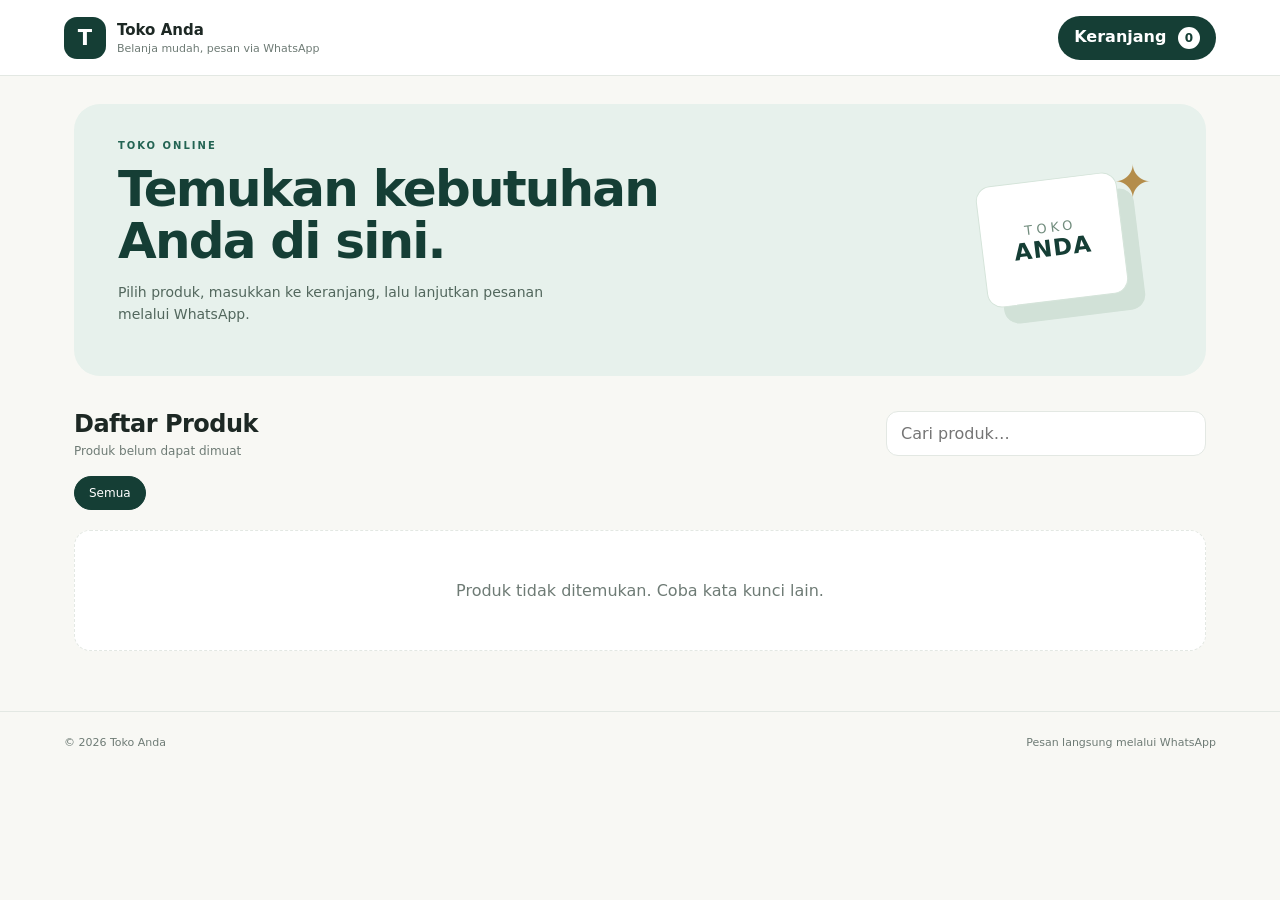
<file: index.html>
<!doctype html>
<html lang="id">
<head>
  <meta charset="utf-8">
  <meta name="viewport" content="width=device-width, initial-scale=1">
  <meta name="theme-color" content="#153e35">
  <title>Toko Anda — Belanja Online</title>
  <link rel="stylesheet" href="styles.css">
</head>
<body>
  <header class="topbar">
    <a class="brand" href="./"><span class="brand-mark">T</span><span><strong>Toko Anda</strong><small>Belanja mudah, pesan via WhatsApp</small></span></a>
    <button id="cartToggle" class="cart-button" aria-label="Buka keranjang">Keranjang <span id="cartCount">0</span></button>
  </header>
  <main class="container">
    <section class="hero">
      <div><p class="eyebrow">TOKO ONLINE</p><h1>Temukan kebutuhan<br>Anda di sini.</h1><p class="hero-copy">Pilih produk, masukkan ke keranjang, lalu lanjutkan pesanan melalui WhatsApp.</p></div>
      <div class="hero-art" aria-hidden="true"><span>✦</span><div class="hero-box">TOKO<br><b>ANDA</b></div></div>
    </section>
    <section class="toolbar">
      <div><h2>Daftar Produk</h2><p id="productStatus" class="muted">Memuat produk…</p></div>
      <input id="searchInput" type="search" placeholder="Cari produk…" aria-label="Cari produk">
    </section>
    <nav id="categoryNav" class="categories" aria-label="Kategori produk"></nav>
    <section id="productGrid" class="product-grid" aria-live="polite"></section>
  </main>
  <div id="cartBackdrop" class="backdrop"></div>
  <aside id="cartDrawer" class="cart-drawer" aria-label="Keranjang belanja" aria-hidden="true">
    <div class="drawer-head"><div><p class="eyebrow">PESANAN ANDA</p><h2>Keranjang</h2></div><button id="closeCart" class="icon-button" aria-label="Tutup keranjang">×</button></div>
    <div id="cartItems" class="cart-items"></div>
    <div class="cart-footer">
      <div class="total-row"><span>Total</span><strong id="cartTotal">Rp0</strong></div>
      <form id="checkoutForm" class="checkout-form">
        <label>Nama pemesan<input id="customerName" required maxlength="100" placeholder="Nama Anda"></label>
        <label>Catatan / alamat (opsional)<textarea id="customerNote" rows="2" maxlength="500" placeholder="Alamat atau catatan pesanan"></textarea></label>
        <button class="primary-button" type="submit">Lanjutkan ke WhatsApp <span>↗</span></button>
        <p class="tiny muted">Pesanan baru dianggap disetujui setelah dikonfirmasi oleh admin toko.</p>
      </form>
    </div>
  </aside>
  <footer class="footer"><span>© <span id="year"></span> Toko Anda</span><span>Pesan langsung melalui WhatsApp</span></footer>
  <script src="app.js"></script>
</body>
</html>
</file>
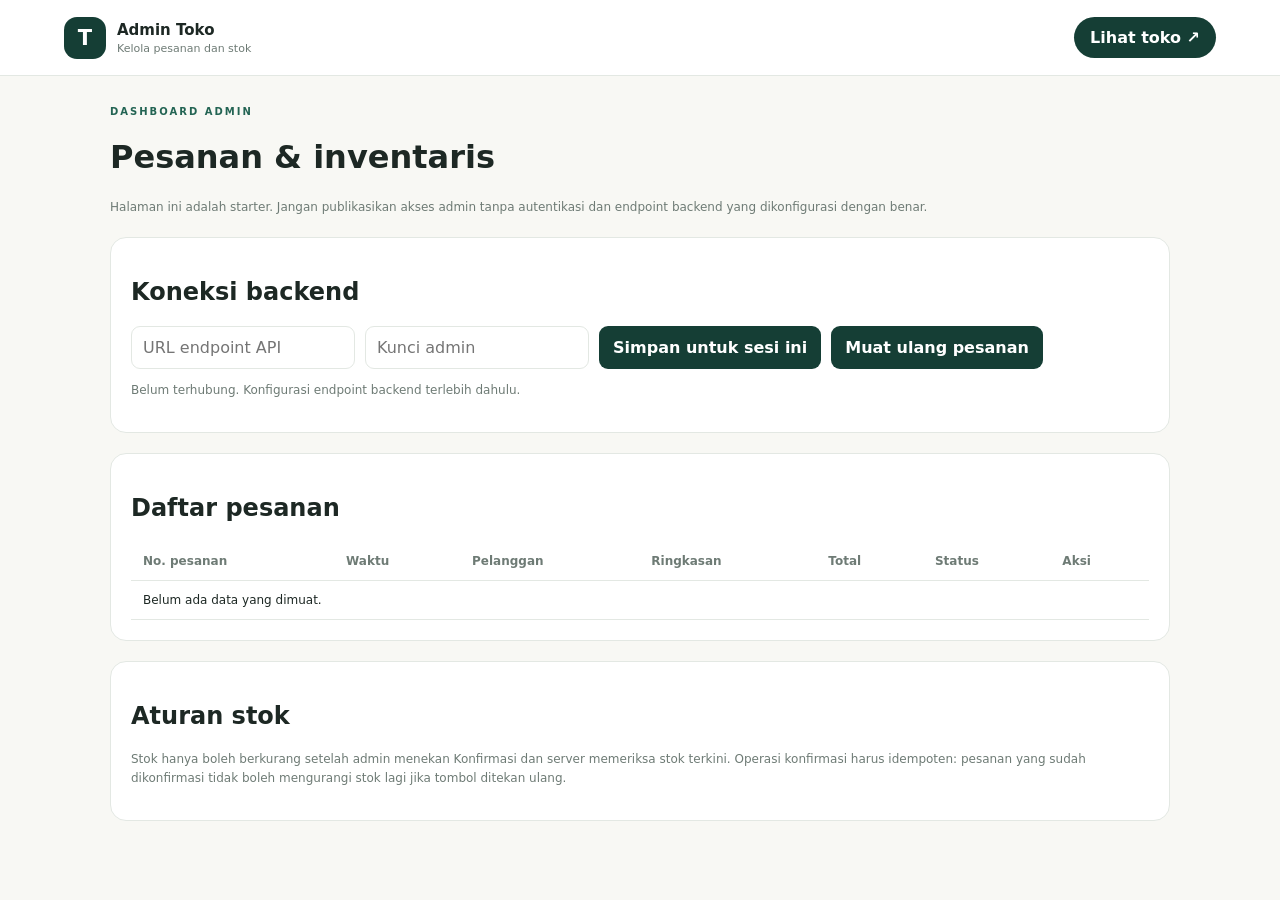
<file: admin.html>
<!doctype html>
<html lang="id"><head><meta charset="utf-8"><meta name="viewport" content="width=device-width,initial-scale=1"><title>Admin Toko</title><link rel="stylesheet" href="styles.css"><style>.admin-wrap{max-width:1100px;margin:auto;padding:30px 20px}.admin-panel{background:#fff;border:1px solid var(--line);border-radius:16px;padding:20px;margin:20px 0}.admin-form{display:flex;gap:10px;flex-wrap:wrap}.admin-form input{padding:11px;border:1px solid var(--line);border-radius:9px;min-width:220px}.admin-form button,.action-btn{border:0;border-radius:9px;background:var(--green);color:white;padding:11px 14px;font-weight:700}.table-wrap{overflow:auto}table{width:100%;border-collapse:collapse;font-size:12px}th,td{text-align:left;padding:12px;border-bottom:1px solid var(--line);vertical-align:top}th{color:var(--muted);font-weight:700}.status{display:inline-block;padding:5px 8px;border-radius:99px;background:#fff1d5}.danger{background:#a73e36}.hint{font-size:12px;line-height:1.6;color:var(--muted)}</style></head>
<body><header class="topbar"><a class="brand" href="./"><span class="brand-mark">T</span><span><strong>Admin Toko</strong><small>Kelola pesanan dan stok</small></span></a><a href="./" class="cart-button" style="text-decoration:none">Lihat toko ↗</a></header>
<main class="admin-wrap"><p class="eyebrow">DASHBOARD ADMIN</p><h1>Pesanan & inventaris</h1><p class="hint">Halaman ini adalah starter. Jangan publikasikan akses admin tanpa autentikasi dan endpoint backend yang dikonfigurasi dengan benar.</p>
<section class="admin-panel"><h2>Koneksi backend</h2><form id="connectForm" class="admin-form"><input id="apiUrl" type="url" placeholder="URL endpoint API" required><input id="adminKey" type="password" placeholder="Kunci admin" required autocomplete="current-password"><button type="submit">Simpan untuk sesi ini</button><button id="refreshBtn" type="button">Muat ulang pesanan</button></form><p id="adminStatus" class="hint">Belum terhubung. Konfigurasi endpoint backend terlebih dahulu.</p></section>
<section class="admin-panel"><h2>Daftar pesanan</h2><div class="table-wrap"><table><thead><tr><th>No. pesanan</th><th>Waktu</th><th>Pelanggan</th><th>Ringkasan</th><th>Total</th><th>Status</th><th>Aksi</th></tr></thead><tbody id="ordersBody"><tr><td colspan="7">Belum ada data yang dimuat.</td></tr></tbody></table></div></section>
<section class="admin-panel"><h2>Aturan stok</h2><p class="hint">Stok hanya boleh berkurang setelah admin menekan Konfirmasi dan server memeriksa stok terkini. Operasi konfirmasi harus idempoten: pesanan yang sudah dikonfirmasi tidak boleh mengurangi stok lagi jika tombol ditekan ulang.</p></section></main><script src="admin.js"></script></body></html>
</file>
<file: styles.css>
:root{--green:#153e35;--green2:#236453;--mint:#e7f1ec;--cream:#f8f8f4;--ink:#1d2824;--muted:#6e7b75;--line:#e3e8e3;--white:#fff;--radius:18px}*{box-sizing:border-box}body{margin:0;background:var(--cream);color:var(--ink);font-family:Inter,ui-sans-serif,system-ui,-apple-system,BlinkMacSystemFont,"Segoe UI",sans-serif}button,input,textarea{font:inherit}button{cursor:pointer}.topbar{height:76px;padding:0 max(5vw,20px);display:flex;align-items:center;justify-content:space-between;background:#fff;border-bottom:1px solid var(--line);position:sticky;top:0;z-index:5}.brand{display:flex;gap:11px;align-items:center;color:var(--ink);text-decoration:none}.brand-mark{display:grid;place-items:center;width:42px;height:42px;background:var(--green);color:#fff;border-radius:13px;font-weight:800;font-size:21px}.brand strong,.brand small{display:block}.brand strong{font-size:15px}.brand small{font-size:11px;color:var(--muted);margin-top:3px}.cart-button{border:0;border-radius:999px;background:var(--green);color:#fff;padding:11px 16px;font-weight:700}.cart-button span{display:inline-grid;place-items:center;margin-left:6px;background:#fff;color:var(--green);width:22px;height:22px;border-radius:50%;font-size:12px}.container{max-width:1180px;margin:auto;padding:28px 24px 60px}.hero{background:var(--mint);border-radius:26px;min-height:250px;padding:36px 44px;display:flex;align-items:center;justify-content:space-between;overflow:hidden}.eyebrow{font-size:10px;letter-spacing:2px;font-weight:800;color:var(--green2);margin:0 0 12px}.hero h1{font-size:clamp(32px,5vw,50px);letter-spacing:-1.8px;line-height:1.04;margin:0;color:var(--green)}.hero-copy{max-width:440px;line-height:1.6;color:#52675d;font-size:14px}.hero-art{position:relative;width:220px;height:170px;display:grid;place-items:center}.hero-art>span{position:absolute;right:10px;top:0;color:#b48d4b;font-size:46px}.hero-box{width:142px;height:122px;transform:rotate(-7deg);display:grid;place-content:center;text-align:center;background:#fff;border:1px solid #d5e4da;border-radius:15px;box-shadow:15px 18px 0 #d1e1d7;color:#718c7d;font-size:13px;letter-spacing:4px}.hero-box b{font-size:23px;color:var(--green);letter-spacing:1px}.toolbar{display:flex;justify-content:space-between;align-items:center;gap:18px;margin:34px 0 18px}.toolbar h2{margin:0;font-size:24px;letter-spacing:-.5px}.muted{color:var(--muted)}.toolbar p{font-size:12px;margin:6px 0 0}.toolbar input{width:min(320px,48%);border:1px solid var(--line);background:#fff;border-radius:12px;padding:12px 14px;outline-color:var(--green2)}.categories{display:flex;gap:8px;overflow:auto;padding:0 0 20px}.category-chip{white-space:nowrap;border:1px solid var(--line);background:#fff;border-radius:999px;padding:9px 14px;color:#53635b;font-size:12px}.category-chip.active{background:var(--green);color:#fff;border-color:var(--green)}.product-grid{display:grid;grid-template-columns:repeat(4,minmax(0,1fr));gap:18px}.product-card{background:#fff;border:1px solid var(--line);border-radius:17px;overflow:hidden;display:flex;flex-direction:column;min-width:0;transition:transform .15s,box-shadow .15s}.product-card:hover{transform:translateY(-2px);box-shadow:0 12px 28px #173e3510}.product-image{height:170px;background:#edf2ed;display:grid;place-items:center;overflow:hidden;color:#92a59a;font-size:46px}.product-image img{width:100%;height:100%;object-fit:cover}.product-body{padding:15px;display:flex;flex-direction:column;flex:1}.sku{font-size:10px;letter-spacing:1px;color:#839088;margin:0 0 7px}.product-name{font-size:14px;font-weight:700;margin:0;line-height:1.4}.product-category{font-size:11px;color:var(--muted);margin:6px 0 14px}.price{font-size:17px;font-weight:800;color:var(--green);margin-top:auto}.stock{font-size:11px;color:#69766e;margin:8px 0 12px}.stock.out{color:#b34a40}.add-button{width:100%;border:1px solid var(--green);background:#fff;color:var(--green);border-radius:10px;padding:10px;font-weight:750;font-size:12px}.add-button:hover{background:var(--green);color:#fff}.add-button:disabled{opacity:.4;cursor:not-allowed}.empty-state{grid-column:1/-1;text-align:center;padding:50px 20px;background:#fff;border:1px dashed var(--line);border-radius:16px;color:var(--muted)}.footer{display:flex;justify-content:space-between;gap:12px;padding:24px max(5vw,20px);border-top:1px solid var(--line);color:var(--muted);font-size:11px}.backdrop{position:fixed;inset:0;background:#10251e80;z-index:8;opacity:0;visibility:hidden;transition:.2s}.backdrop.open{opacity:1;visibility:visible}.cart-drawer{position:fixed;right:0;top:0;bottom:0;width:min(450px,100%);background:#fff;z-index:9;display:flex;flex-direction:column;transform:translateX(100%);transition:transform .25s;padding:24px}.cart-drawer.open{transform:translateX(0)}.drawer-head{display:flex;justify-content:space-between;align-items:center;border-bottom:1px solid var(--line);padding-bottom:16px}.drawer-head h2{margin:0;font-size:25px}.icon-button{border:0;background:#f1f4f1;border-radius:50%;width:38px;height:38px;font-size:24px}.cart-items{flex:1;overflow:auto;padding:14px 0}.cart-empty{text-align:center;color:var(--muted);padding:35px 10px}.cart-line{display:grid;grid-template-columns:1fr auto;gap:8px;padding:14px 0;border-bottom:1px solid var(--line)}.cart-line h3{margin:0 0 5px;font-size:13px}.cart-line p{margin:0;font-size:12px;color:var(--muted)}.quantity{display:flex;align-items:center;gap:10px;margin-top:10px}.quantity button{width:27px;height:27px;border:1px solid var(--line);background:#fff;border-radius:8px}.line-total{font-weight:800;font-size:13px}.cart-footer{border-top:1px solid var(--line);padding-top:17px}.total-row{display:flex;justify-content:space-between;align-items:center;font-size:14px;margin-bottom:16px}.total-row strong{font-size:21px;color:var(--green)}.checkout-form{display:grid;gap:12px}.checkout-form label{font-size:12px;font-weight:700;display:grid;gap:6px}.checkout-form input,.checkout-form textarea{width:100%;padding:11px 12px;border:1px solid var(--line);border-radius:10px;resize:vertical}.primary-button{background:#128c7e;color:#fff;border:0;border-radius:11px;padding:14px;font-weight:800;display:flex;justify-content:space-between}.tiny{font-size:10px;line-height:1.5;margin:0}.toast{position:fixed;bottom:20px;left:50%;transform:translateX(-50%);background:var(--green);color:#fff;padding:12px 17px;border-radius:12px;z-index:20;font-size:12px;box-shadow:0 8px 24px #0002}@media(max-width:900px){.product-grid{grid-template-columns:repeat(3,minmax(0,1fr))}.product-image{height:150px}}@media(max-width:640px){.topbar{height:66px}.container{padding:18px 14px 40px}.hero{padding:27px 23px;min-height:220px}.hero-art{width:100px;transform:scale(.75);margin-right:-20px}.hero h1{font-size:34px}.hero-copy{font-size:12px}.toolbar{align-items:flex-start;flex-direction:column;margin-top:28px}.toolbar input{width:100%}.product-grid{grid-template-columns:repeat(2,minmax(0,1fr));gap:10px}.product-image{height:130px}.product-body{padding:11px}.product-name{font-size:12px}.price{font-size:15px}.add-button{padding:9px 5px}.footer{flex-direction:column}.brand small{display:none}}
</file>
